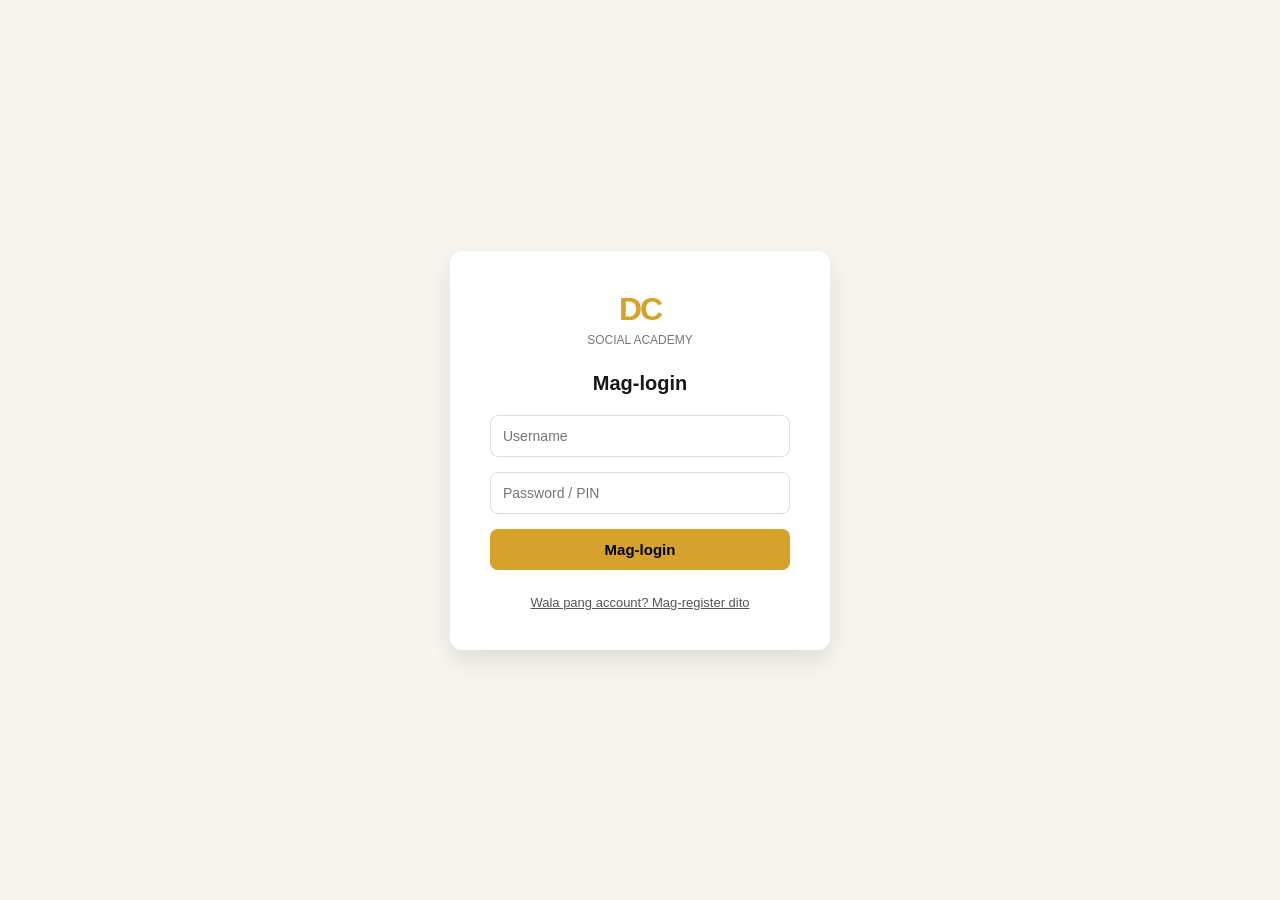
<file: index.html>
<!DOCTYPE html>
<html lang="en">
<head>
<meta charset="UTF-8">
<meta name="viewport" content="width=device-width, initial-scale=1.0">
<title>DC Social Academy - Login</title>
<style>
    * { margin: 0; padding: 0; box-sizing: border-box; font-family: Arial, sans-serif; }
    body { background: #f7f5ef; display: flex; justify-content: center; align-items: center; height: 100vh; }
    .container { background: white; padding: 40px; border-radius: 12px; width: 380px; box-shadow: 0 10px 25px rgba(0,0,0,0.1); text-align: center; }
    .logo { color: #d5a22b; font-size: 32px; font-weight: 900; margin-bottom: 5px; letter-spacing: -2px; }
    .logo-sub { font-size: 12px; color: #777; margin-bottom: 25px; }
    input { width: 100%; padding: 12px; margin-bottom: 15px; border: 1px solid #ddd; border-radius: 8px; font-size: 14px; }
    button { width: 100%; padding: 12px; background: #d5a22b; color: black; border: none; border-radius: 8px; font-weight: bold; cursor: pointer; font-size: 15px; margin-bottom: 10px; }
    button:hover { background: #c29122; }
    .toggle-text { font-size: 13px; color: #555; margin-top: 15px; cursor: pointer; text-decoration: underline; }
</style>
</head>
<body>

<div class="container">
    <div class="logo">DC</div>
    <div class="logo-sub">SOCIAL ACADEMY</div>

    <!-- Login Form -->
    <div id="loginFormSection">
        <h2 id="formTitle" style="margin-bottom: 20px; font-size: 20px; color: #171717;">Mag-login</h2>
        <input type="text" id="username" placeholder="Username">
        <input type="password" id="password" placeholder="Password / PIN">
        <button onclick="handleLogin()">Mag-login</button>
        <div class="toggle-text" onclick="toggleMode('register')">Wala pang account? Mag-register dito</div>
    </div>

    <!-- Register Form -->
    <div id="registerFormSection" style="display: none;">
        <h2 style="margin-bottom: 20px; font-size: 20px; color: #171717;">Mag-register</h2>
        <input type="text" id="regName" placeholder="Buong Pangalan">
        <input type="text" id="regEmail" placeholder="Email Address">
        <input type="text" id="regPhone" placeholder="CP Number">
        <input type="text" id="regUsername" placeholder="Bagong Username">
        <input type="password" id="regPassword" placeholder="Bagong Password / PIN">
        <input type="text" id="regCode" placeholder="Access Code na ibinigay ng Admin">
        <button onclick="handleRegister()">I-submit ang Registration</button>
        <div class="toggle-text" onclick="toggleMode('login')">May account na? Mag-login</div>
    </div>
</div>

<script>
    const DB_URL = "https://dc-social-academy-default-rtdb.firebaseio.com/";

    function toggleMode(mode) {
        if(mode === 'register') {
            document.getElementById('loginFormSection').style.display = 'none';
            document.getElementById('registerFormSection').style.display = 'block';
        } else {
            document.getElementById('registerFormSection').style.display = 'none';
            document.getElementById('loginFormSection').style.display = 'block';
        }
    }

    async function handleLogin() {
        let u = document.getElementById('username').value.trim();
        let p = document.getElementById('password').value.trim();

        if(!u || !p) {
            alert('Ilagay ang username at password!');
            return;
        }

        // 1. Check kung Admin
        if(u === 'admin' && p === 'admin123') {
            localStorage.setItem('current_user', JSON.stringify({ role: 'admin', username: 'admin' }));
            window.location.href = 'admin-dashboard';
            return;
        }

        // 2. Check kung Estudyante sa Firebase
        try {
            let res = await fetch(`${DB_URL}/users.json`);
            let data = await res.json();
            
            if(!data) {
                alert('Mali ang username o password, o wala pang registered account.');
                return;
            }

            let foundUser = null;
            Object.keys(data).forEach(key => {
                let usr = data[key];
                if(usr.username === u && (usr.password === p || usr.pin === p)) {
                    foundUser = usr;
                }
            });

            if(foundUser) {
                localStorage.setItem('current_user', JSON.stringify({ role: 'student', ...foundUser }));
                window.location.href = 'student-dashboard';
            } else {
                alert('Mali ang username o password!');
            }
        } catch(e) {
            alert('Error sa pagkonekta sa database.');
        }
    }

    async function handleRegister() {
        let name = document.getElementById('regName').value.trim();
        let email = document.getElementById('regEmail').value.trim();
        let phone = document.getElementById('regPhone').value.trim();
        let username = document.getElementById('regUsername').value.trim();
        let password = document.getElementById('regPassword').value.trim();
        let code = document.getElementById('regCode').value.trim();

        if(!name || !username || !password || !code) {
            alert('Punan ang mga kinakailangang impormasyon at Access Code!');
            return;
        }

        try {
            // Verify kung valid ang Access Code na ginawa ng Admin
            let codeRes = await fetch(`${DB_URL}/codes/${code}.json`);
            let codeData = await codeRes.json();

            if(!codeData) {
                alert('Ang Access Code na ito ay invalid o wala sa listahan ng Admin!');
                return;
            }

            // I-save ang estudyante sa Firebase
            let newUser = { name, email, phone, username, password, codeUsed: code };
            await fetch(`${DB_URL}/users.json`, {
                method: 'POST',
                body: JSON.stringify(newUser)
            });

            alert('Tagumpay ang pag-register! Maaari ka nang mag-login.');
            toggleMode('login');
        } catch(e) {
            alert('Error sa pag-register: ' + e.message);
        }
    }
</script>
</body>
</html>
</file>
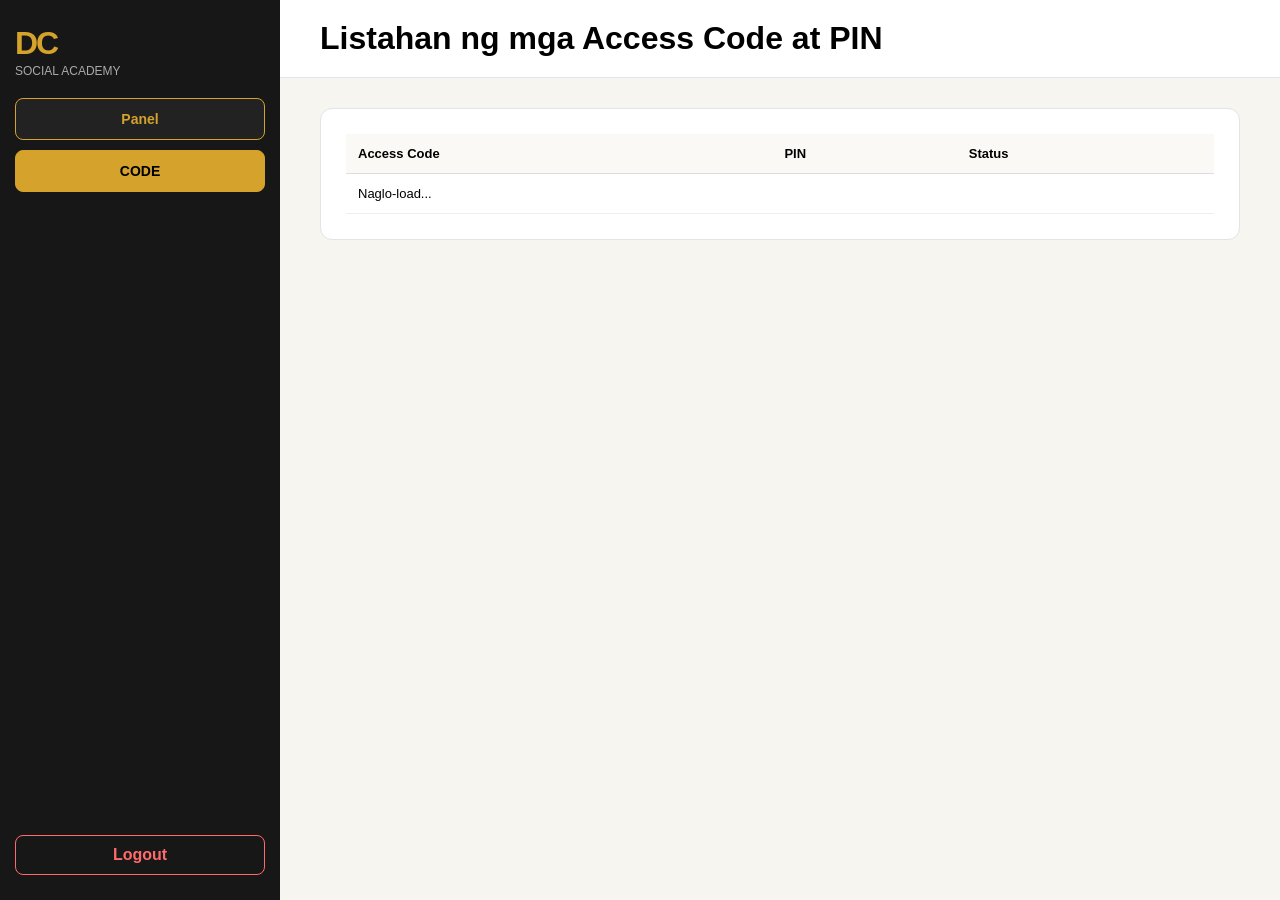
<file: code.html>
<!DOCTYPE html>
<html lang="en">
<head>
<meta charset="UTF-8">
<meta name="viewport" content="width=device-width, initial-scale=1.0">
<title>Admin Codes - DC Social Academy</title>
<style>
    * { margin: 0; padding: 0; box-sizing: border-box; font-family: Arial, sans-serif; }
    body { display: flex; height: 100vh; background: #f7f5ef; overflow: hidden; }
    .sidebar { width: 280px; background: #171717; color: white; display: flex; flex-direction: column; justify-content: space-between; padding: 25px 15px; }
    .logo { color: #d5a22b; font-size: 32px; font-weight: 900; letter-spacing: -2px; margin-bottom: 2px; }
    .logo-sub { font-size: 12px; color: #aaa; margin-bottom: 20px; }
    .nav-btn { background: #222; color: #d5a22b; border: 1px solid #d5a22b; padding: 12px 15px; border-radius: 8px; font-weight: bold; text-align: center; margin-bottom: 10px; font-size: 14px; display: block; text-decoration: none; }
    .nav-btn.active { background: #d5a22b; color: black; }
    .logout-btn { background: transparent; color: #ff6b6b; border: 1px solid #ff6b6b; padding: 10px; border-radius: 8px; font-weight: bold; text-align: center; cursor: pointer; }
    .main-container { flex: 1; display: flex; flex-direction: column; overflow-y: auto; }
    .header { background: white; padding: 20px 40px; border-bottom: 1px solid #e1e4e8; }
    .content-body { padding: 30px 40px; max-width: 1200px; }
    .card { background: white; padding: 25px; border-radius: 12px; border: 1px solid #e1e4e8; }
    table { width: 100%; border-collapse: collapse; font-size: 13px; text-align: left; }
    th { background: #faf9f6; padding: 12px; border-bottom: 1px solid #ddd; }
    td { padding: 12px; border-bottom: 1px solid #eee; }
    .status-badge { padding: 4px 10px; border-radius: 4px; font-size: 11px; font-weight: bold; }
    .status-used { background: #e2f0d9; color: #385723; }
    .status-unused { background: #fce4d6; color: #c65911; }
</style>
</head>
<body>

    <div class="sidebar">
        <div>
            <div class="logo">DC</div>
            <div class="logo-sub">SOCIAL ACADEMY</div>
            <a href="admin-dashboard" class="nav-btn">Panel</a>
            <a href="code" class="nav-btn active">CODE</a>
        </div>
        <div class="logout-btn" onclick="logout()">Logout</div>
    </div>

    <div class="main-container">
        <div class="header"><h1>Listahan ng mga Access Code at PIN</h1></div>
        <div class="content-body">
            <div class="card">
                <table>
                    <thead><tr><th>Access Code</th><th>PIN</th><th>Status</th></tr></thead>
                    <tbody id="codesTableBody"><tr><td colspan="3">Naglo-load...</td></tr></tbody>
                </table>
            </div>
        </div>
    </div>

<script>
    const DB_URL = "https://dc-social-academy-default-rtdb.firebaseio.com/";

    function logout() {
        localStorage.removeItem('current_user');
        window.location.href = 'index';
    }

    window.onload = async function() {
        let [cRes, uRes] = await Promise.all([fetch(`${DB_URL}/codes.json`), fetch(`${DB_URL}/users.json`)]);
        let codes = await cRes.json() || {};
        let users = await uRes.json() || {};
        let used = Object.values(users).map(u => u.codeUsed);

        let tbody = document.getElementById('codesTableBody');
        tbody.innerHTML = '';
        Object.keys(codes).forEach(k => {
            let item = codes[k];
            let isUsed = used.includes(item.code);
            tbody.innerHTML += `<tr><td><strong>${item.code}</strong></td><td>${item.pin}</td><td><span class="status-badge ${isUsed ? 'status-used' : 'status-unused'}">${isUsed ? 'Used' : 'Available'}</span></td></tr>`;
        });
    }
</script>
</body>
</html>
</file>
